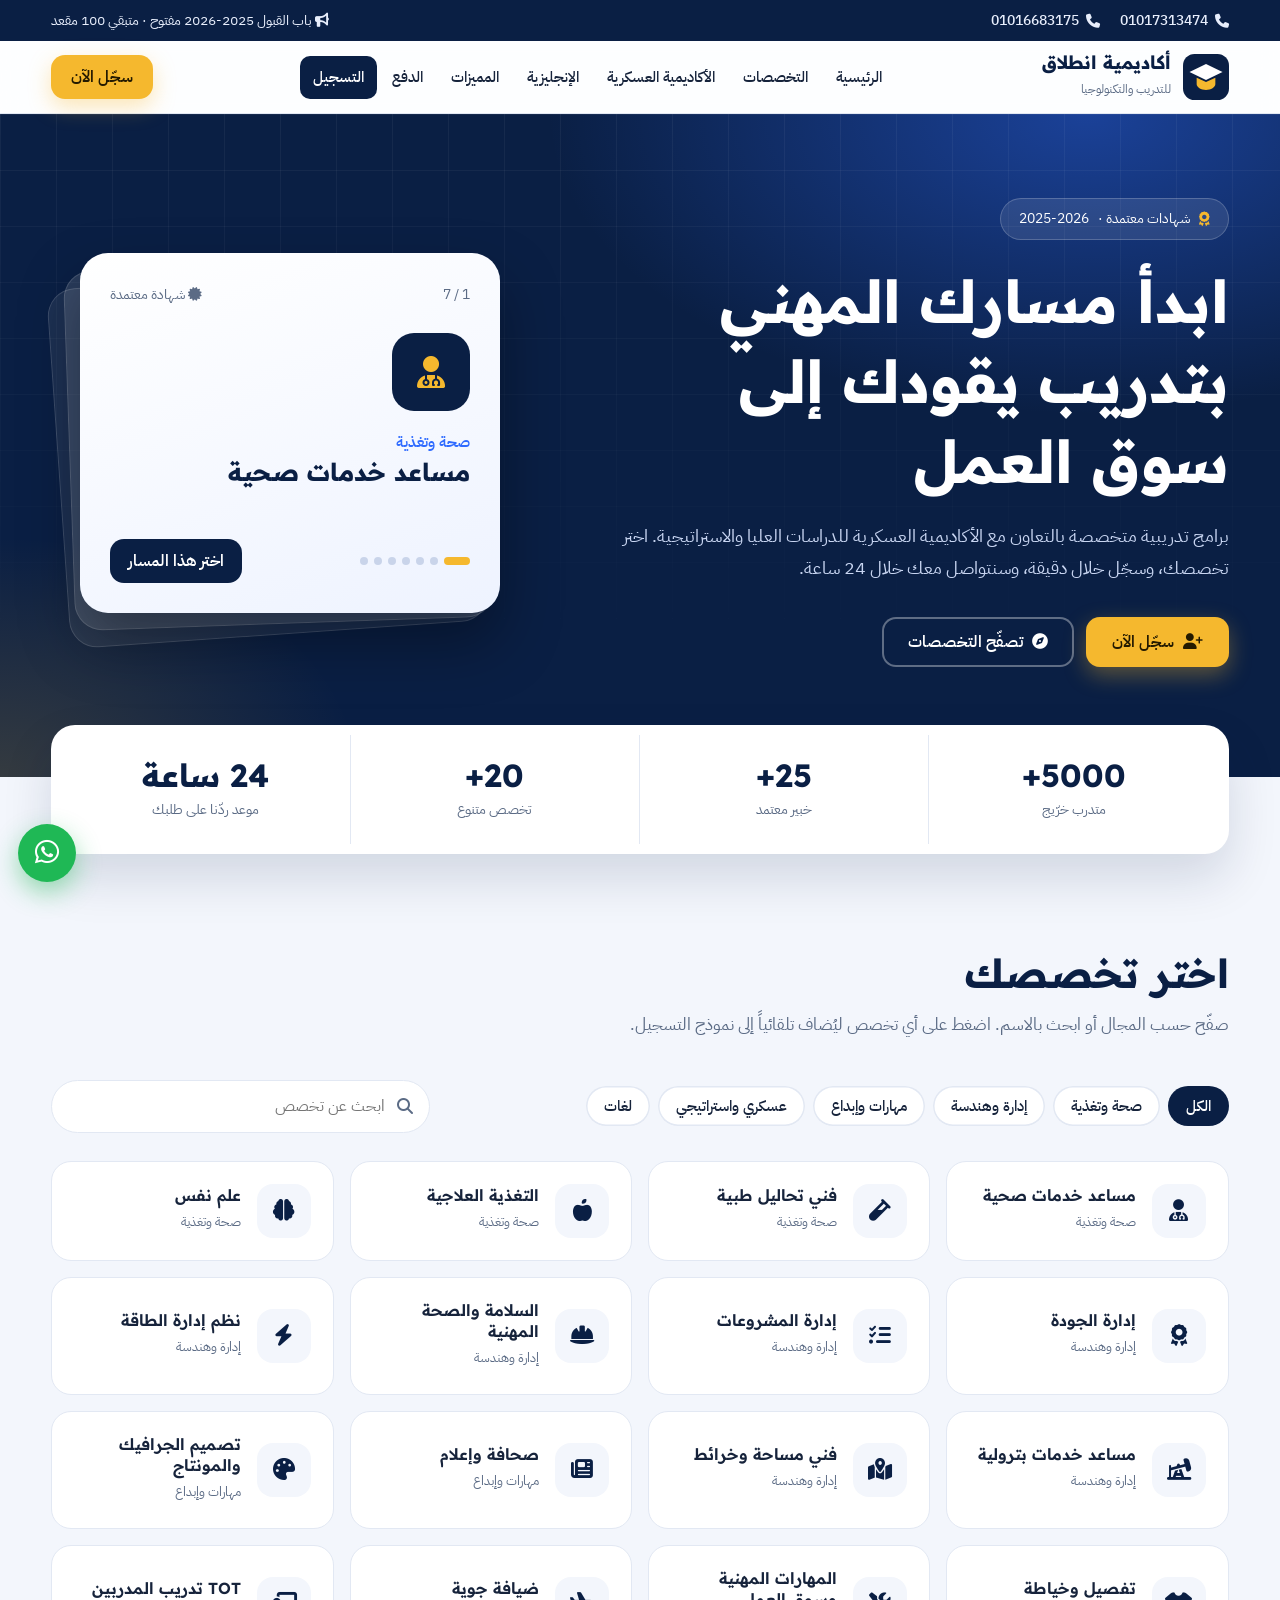
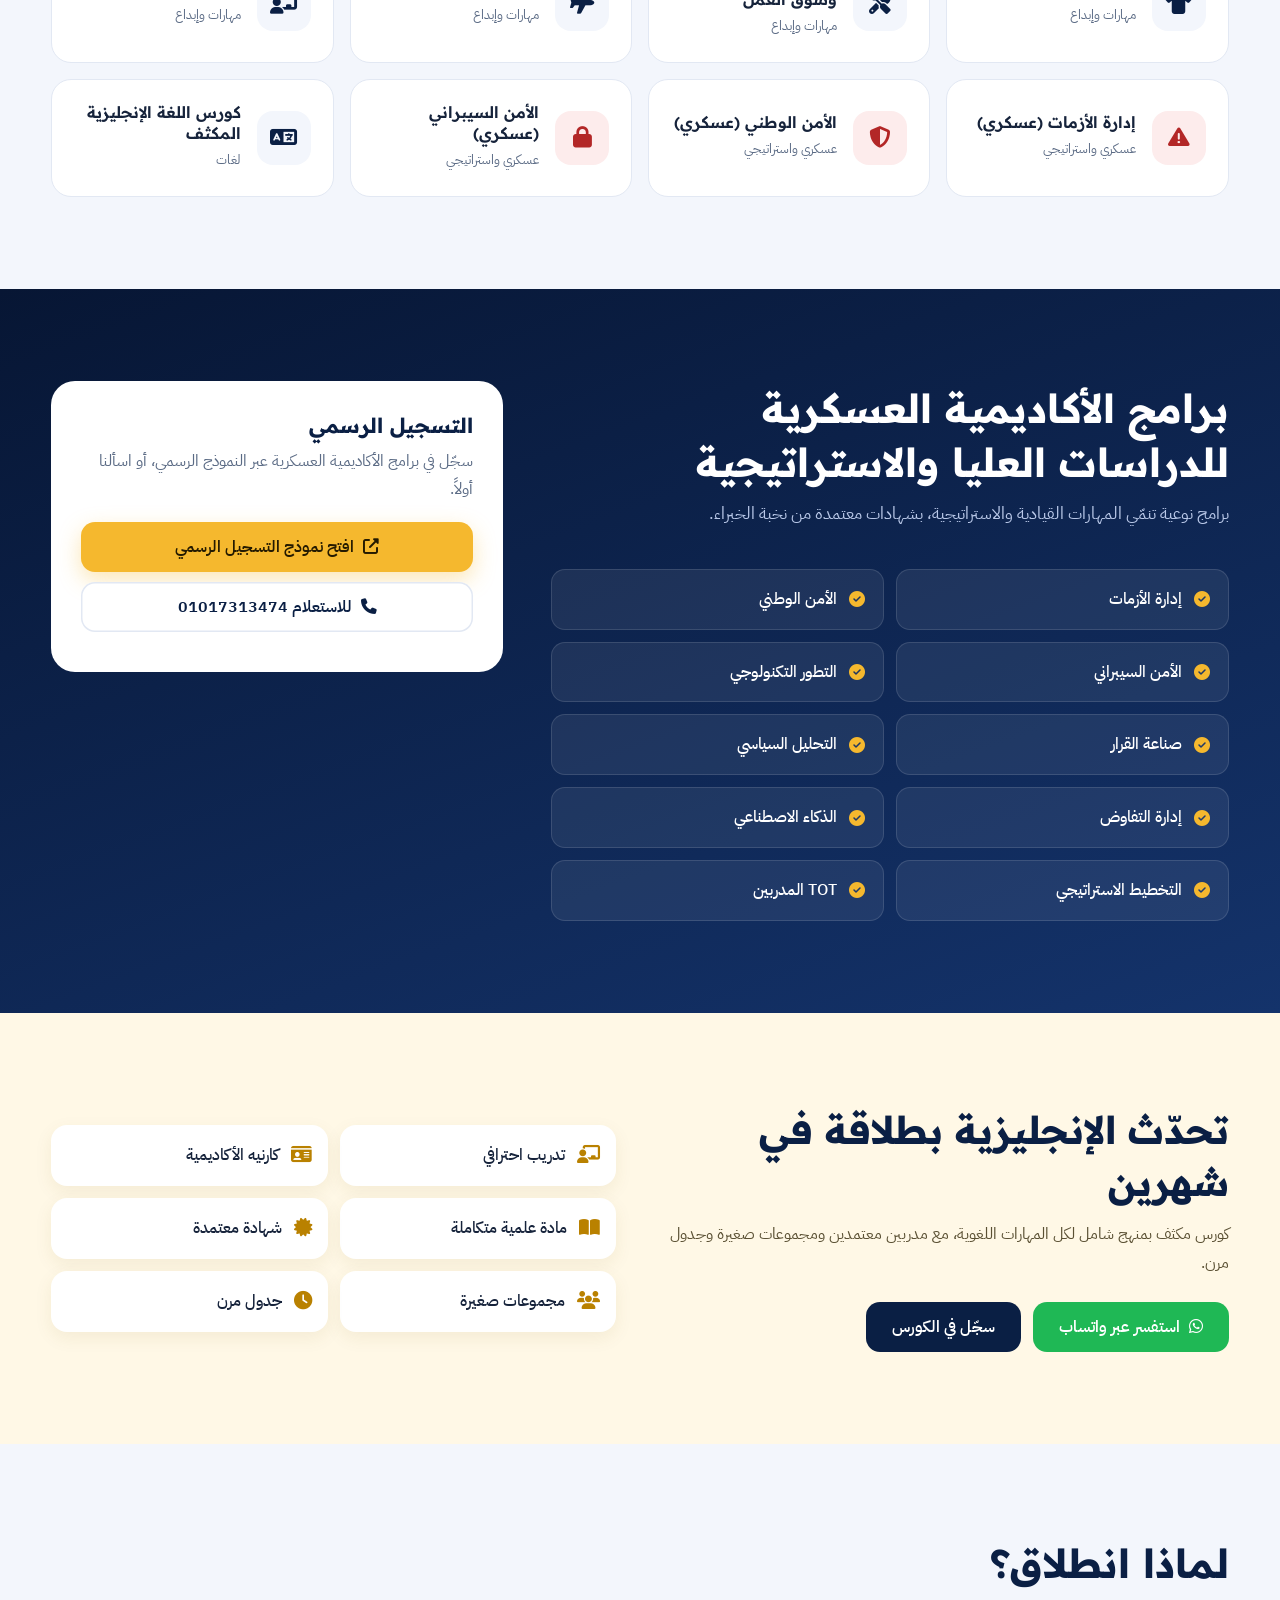
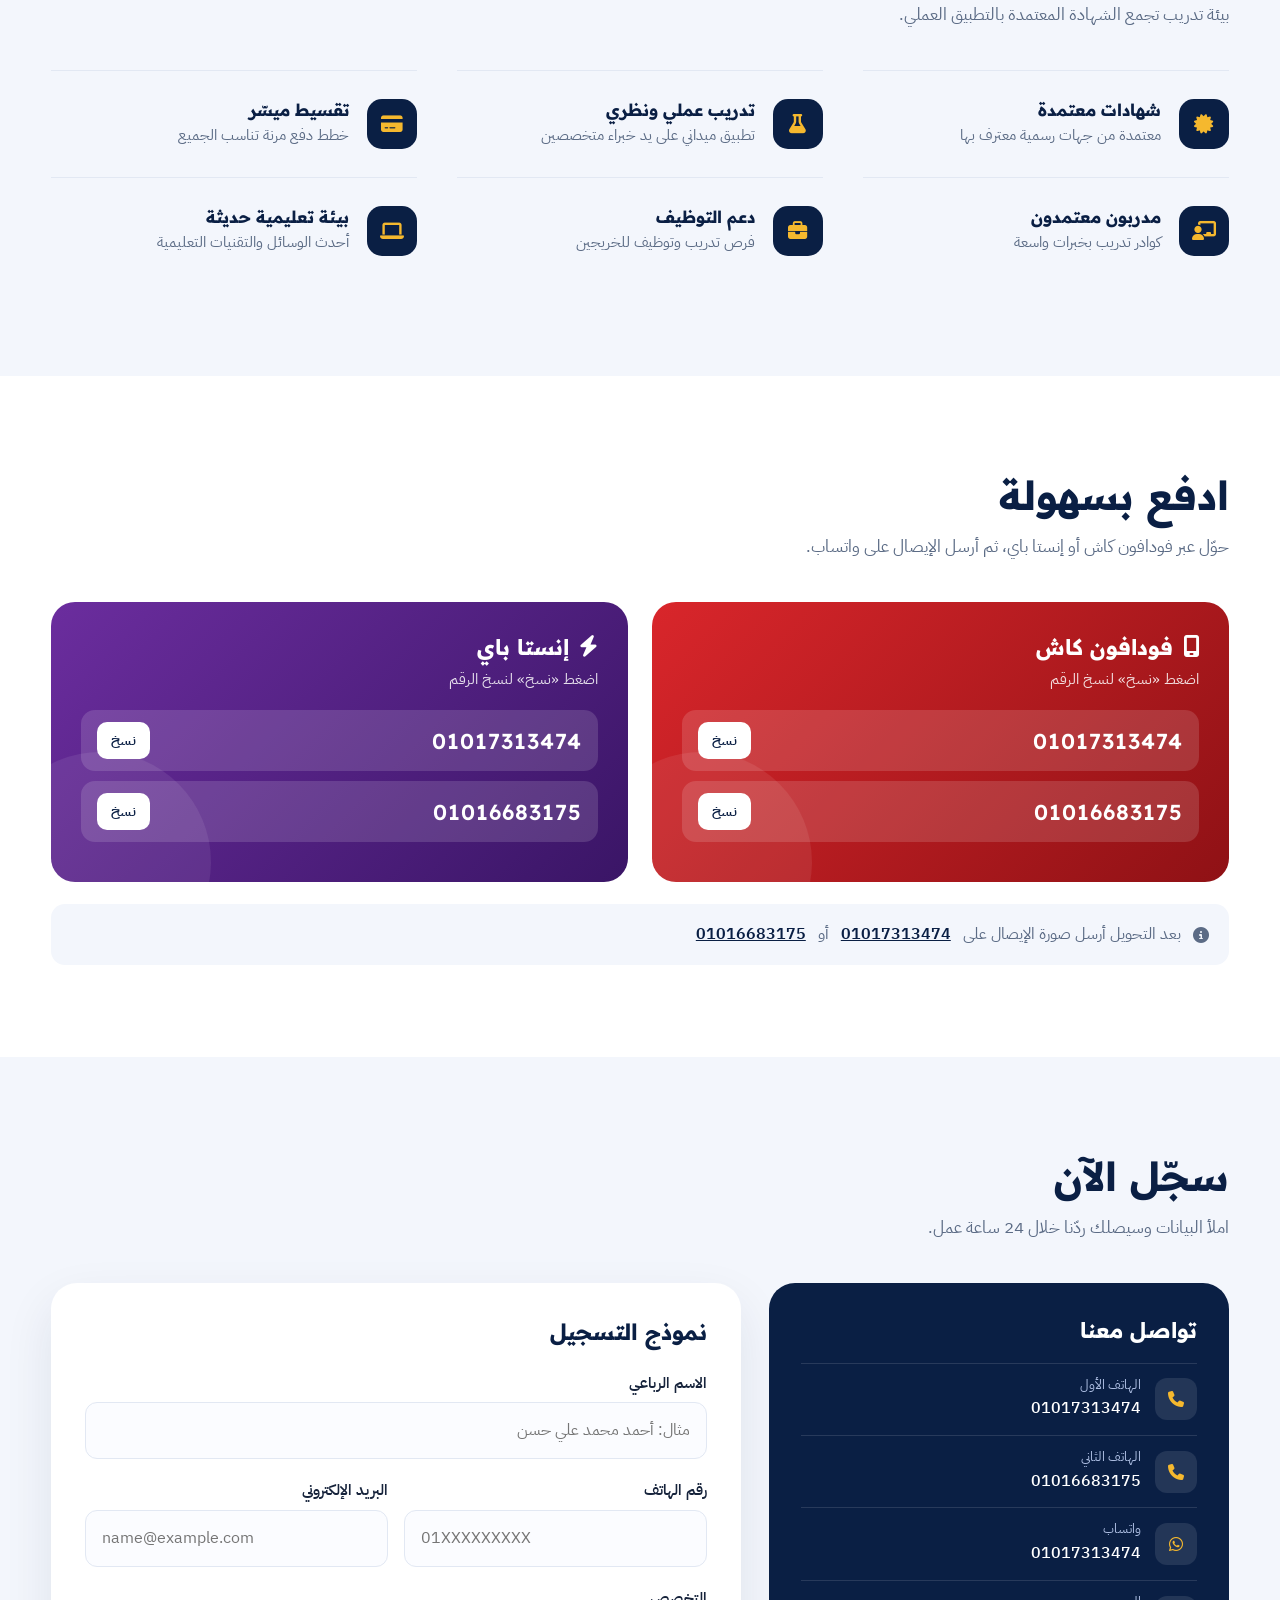
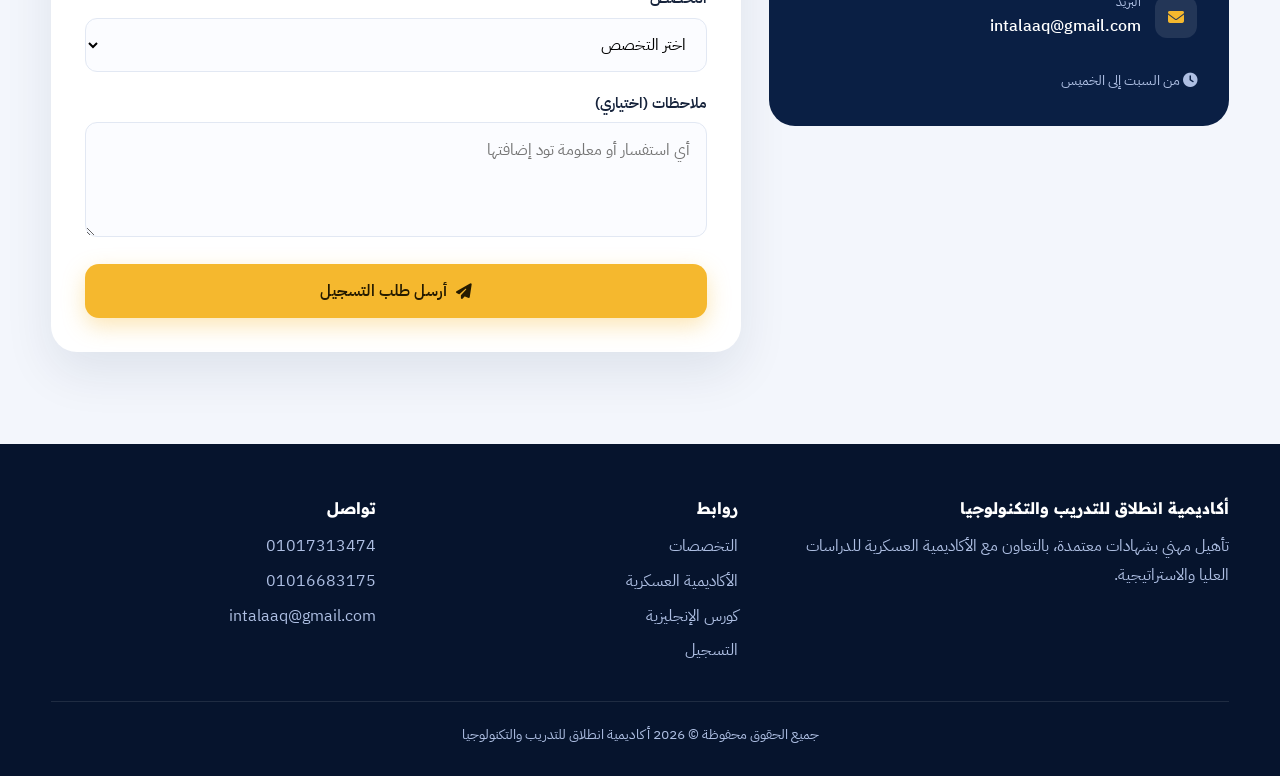
<file: index (2).html>
<!DOCTYPE html>
<html lang="ar" dir="rtl">
<head>
<meta charset="UTF-8">
<meta name="viewport" content="width=device-width, initial-scale=1, viewport-fit=cover">
<title>أكاديمية انطلاق للتدريب والتكنولوجيا | القبول 2025-2026</title>
<meta name="description" content="أكاديمية انطلاق للتدريب والتكنولوجيا: برامج تدريبية متخصصة بالتعاون مع الأكاديمية العسكرية للدراسات العليا والاستراتيجية، وكورس إنجليزي مكثف، وتسجيل مباشر.">
<meta name="theme-color" content="#0a1f44">
<meta property="og:title" content="أكاديمية انطلاق للتدريب والتكنولوجيا">
<meta property="og:description" content="اختر مسارك المهني وسجّل الآن.">
<meta property="og:type" content="website">
<link rel="icon" href="data:image/svg+xml,%3Csvg xmlns='http://www.w3.org/2000/svg' viewBox='0 0 64 64'%3E%3Crect width='64' height='64' rx='16' fill='%230a1f44'/%3E%3Cpath d='M32 14 9 25l23 11 23-11z' fill='%23fff'/%3E%3Cpath d='M19 33v9c0 4 6 8 13 8s13-4 13-8v-9L32 39z' fill='%23f5b82e'/%3E%3C/svg%3E">
<link rel="preconnect" href="https://fonts.googleapis.com"><link rel="preconnect" href="https://fonts.gstatic.com" crossorigin>
<link href="https://fonts.googleapis.com/css2?family=IBM+Plex+Sans+Arabic:wght@400;500;600&family=Readex+Pro:wght@400;600;700&display=swap" rel="stylesheet">
<link rel="stylesheet" href="https://cdnjs.cloudflare.com/ajax/libs/font-awesome/6.4.0/css/all.min.css">
<noscript><style>.hero-in{animation:none!important;opacity:1!important}</style></noscript>
<style>
:root{--ink:#0a1f44;--ink2:#14336b;--blue:#2f6bff;--gold:#f5b82e;--gold2:#ffd36b;--bg:#f3f6fc;--card:#fff;--tx:#16233b;--mut:#5b6b85;--line:#e2e8f3;--ok:#12a36a;--bad:#d93f3f;--r:20px;--head:'Readex Pro','IBM Plex Sans Arabic',Tahoma,sans-serif;--body:'IBM Plex Sans Arabic',Tahoma,sans-serif}
*,*::before,*::after{margin:0;padding:0;box-sizing:border-box}
html{scroll-behavior:smooth;scroll-padding-top:84px}
body{font-family:var(--body);background:var(--bg);color:var(--tx);line-height:1.8;overflow-x:hidden;-webkit-font-smoothing:antialiased}
h1,h2,h3,h4{font-family:var(--head);line-height:1.35;letter-spacing:0}
a{color:inherit}img,svg{display:block;max-width:100%}
:focus-visible{outline:3px solid var(--gold);outline-offset:3px;border-radius:8px}
.wrap{width:min(1200px,92%);margin-inline:auto}
.sr{position:absolute;width:1px;height:1px;overflow:hidden;clip-path:inset(50%)}
.skip{position:absolute;top:-70px;right:12px;background:var(--gold);color:var(--ink);padding:10px 18px;border-radius:0 0 12px 12px;font-weight:600;z-index:999;text-decoration:none}.skip:focus{top:0}

/* buttons */
.btn{display:inline-flex;align-items:center;justify-content:center;gap:9px;padding:13px 26px;border-radius:14px;border:0;font:600 .98rem var(--body);cursor:pointer;text-decoration:none;transition:transform .2s,box-shadow .2s,background .2s;white-space:nowrap}
.btn:hover{transform:translateY(-2px)}.btn:active{transform:none}
.btn-gold{background:var(--gold);color:#241a00;box-shadow:0 8px 22px rgba(245,184,46,.35)}.btn-gold:hover{background:var(--gold2)}
.btn-ink{background:var(--ink);color:#fff}.btn-ink:hover{background:var(--ink2)}
.btn-line{background:transparent;color:#fff;box-shadow:inset 0 0 0 2px rgba(255,255,255,.35)}.btn-line:hover{box-shadow:inset 0 0 0 2px #fff}
.btn-wa{background:#1fb855;color:#fff}.btn-wa:hover{background:#18a24a}
.btn-ghost{background:#fff;color:var(--ink);box-shadow:inset 0 0 0 1.5px var(--line)}.btn-ghost:hover{box-shadow:inset 0 0 0 1.5px var(--ink)}
.btn[disabled]{opacity:.6;cursor:wait;transform:none}

/* announcement + header */
.ann{background:var(--ink);color:#e8eefc;font-size:.88rem;padding:8px 0}
.ann .wrap{display:flex;justify-content:space-between;gap:12px;align-items:center;flex-wrap:wrap}
.ann a{text-decoration:none;font-weight:500;display:inline-flex;gap:7px;align-items:center}.ann a:hover{color:var(--gold)}
.ann .tel{display:flex;gap:20px;flex-wrap:wrap}
header{position:sticky;top:0;z-index:50;background:rgba(255,255,255,.86);backdrop-filter:saturate(1.6) blur(14px);border-bottom:1px solid var(--line)}
.bar{display:flex;align-items:center;justify-content:space-between;gap:16px;min-height:72px}
.brand{display:flex;align-items:center;gap:12px;text-decoration:none}
.brand b{display:block;font:700 1.15rem var(--head);color:var(--ink);line-height:1.2}.brand small{color:var(--mut);font-size:.74rem}
nav ul{display:flex;gap:2px;list-style:none}
nav a{display:block;padding:8px 13px;border-radius:10px;font-weight:500;font-size:.93rem;text-decoration:none;color:var(--tx);transition:background .2s}
nav a:hover,nav a.on{background:var(--ink);color:#fff}
.bar .btn{padding:10px 20px}
.burger{display:none;width:46px;height:46px;border-radius:12px;border:0;background:var(--ink);color:#fff;font-size:1.15rem;cursor:pointer}
@media(max-width:960px){.burger{display:block}.bar>.btn{display:none}
nav{position:absolute;inset:100% 0 auto 0;background:#fff;border-bottom:1px solid var(--line);padding:10px 4%;display:none;box-shadow:0 20px 30px rgba(10,31,68,.12)}
nav.open{display:block}nav ul{flex-direction:column}nav a{padding:13px 14px}}

/* hero */
.hero{background:var(--ink);color:#fff;position:relative;overflow:hidden;padding:84px 0 110px}
.hero::before{content:"";position:absolute;inset:0;background:radial-gradient(900px 500px at 85% 0,rgba(47,107,255,.45),transparent 60%),radial-gradient(600px 400px at 0 100%,rgba(245,184,46,.18),transparent 60%)}
.hero::after{content:"";position:absolute;inset:0;background-image:linear-gradient(rgba(255,255,255,.05) 1px,transparent 1px),linear-gradient(90deg,rgba(255,255,255,.05) 1px,transparent 1px);background-size:56px 56px;mask-image:linear-gradient(#000,transparent 85%)}
.hero .wrap{position:relative;z-index:1;display:grid;grid-template-columns:1.15fr .85fr;gap:56px;align-items:center}
.pill{display:inline-flex;gap:9px;align-items:center;background:rgba(255,255,255,.1);border:1px solid rgba(255,255,255,.2);padding:7px 18px;border-radius:99px;font-size:.88rem;margin-bottom:22px}
.pill i{color:var(--gold)}
.hero h1{font-size:clamp(2.1rem,5vw,3.7rem);font-weight:700;margin-bottom:20px}
.hero p.lead{color:#c9d6f2;font-size:1.1rem;max-width:56ch;margin-bottom:32px}
.cta{display:flex;gap:12px;flex-wrap:wrap}
.hero-in{opacity:0;transform:translateY(22px);animation:up .8s cubic-bezier(.2,.7,.2,1) forwards}
.hero-in:nth-child(2){animation-delay:.1s}.hero-in:nth-child(3){animation-delay:.2s}.hero-in:nth-child(4){animation-delay:.3s}
@keyframes up{to{opacity:1;transform:none}}

/* the deck — the memorable element */
.deck{position:relative;height:360px;max-width:420px;margin-inline:auto;width:100%}
.deck::before,.deck::after{content:"";position:absolute;inset:0;border-radius:28px;background:rgba(255,255,255,.08);border:1px solid rgba(255,255,255,.14)}
.deck::before{transform:translate(-22px,22px) rotate(-4deg)}.deck::after{transform:translate(-11px,11px) rotate(-2deg);background:rgba(255,255,255,.13)}
.slip{position:absolute;inset:0;z-index:2;background:linear-gradient(160deg,#fff,#eef3ff);color:var(--ink);border-radius:28px;padding:30px;display:flex;flex-direction:column;box-shadow:0 30px 60px rgba(0,0,0,.35)}
.slip .top{display:flex;justify-content:space-between;align-items:center;color:var(--mut);font-size:.85rem}
.slip .ico{width:78px;height:78px;border-radius:22px;background:var(--ink);color:var(--gold);display:grid;place-items:center;font-size:2rem;margin:26px 0 18px}
.slip h3{font-size:1.55rem;font-weight:700;min-height:3.9rem}
.slip .grp{color:var(--blue);font-weight:600;font-size:.92rem}
.slip .foot{margin-top:auto;display:flex;justify-content:space-between;align-items:center}
.dots{display:flex;gap:6px}.dots i{width:8px;height:8px;border-radius:9px;background:#c9d4ea;transition:.3s}.dots i.on{width:26px;background:var(--gold)}
.swap{animation:swap .45s ease}@keyframes swap{from{opacity:0;transform:translateY(10px)}}
@media(max-width:900px){.hero .wrap{grid-template-columns:1fr;gap:44px}.hero{padding:56px 0 90px}.deck{height:330px}}

/* ribbon stats */
.ribbon{margin-top:-52px;position:relative;z-index:3}
.ribbon .wrap{background:#fff;border-radius:24px;box-shadow:0 24px 50px rgba(10,31,68,.14);display:grid;grid-template-columns:repeat(4,1fr);padding:10px}
.ribbon div{padding:20px 14px;text-align:center}.ribbon div+div{border-right:1px solid var(--line)}
.ribbon b{display:block;font:700 2rem var(--head);color:var(--ink)}.ribbon span{color:var(--mut);font-size:.9rem}
@media(max-width:700px){.ribbon .wrap{grid-template-columns:1fr 1fr}.ribbon div:nth-child(3){border-right:0}.ribbon div:nth-child(n+3){border-top:1px solid var(--line)}}

/* sections */
section{padding:92px 0}
.head{max-width:640px;margin-bottom:40px}
.head h2{font-size:clamp(1.7rem,3.4vw,2.5rem);color:var(--ink);font-weight:700;margin-bottom:10px}
.head p{color:var(--mut);font-size:1.05rem}

/* tracks */
.tools{display:flex;gap:14px;flex-wrap:wrap;align-items:center;margin-bottom:28px}
.tabs{display:flex;gap:8px;flex-wrap:wrap}
.tab{border:0;background:#fff;color:var(--tx);padding:9px 18px;border-radius:99px;font:500 .93rem var(--body);cursor:pointer;box-shadow:inset 0 0 0 1.5px var(--line);transition:.2s}
.tab:hover{box-shadow:inset 0 0 0 1.5px var(--ink)}.tab[aria-pressed=true]{background:var(--ink);color:#fff;box-shadow:none}
.search{margin-inline-start:auto;position:relative;min-width:230px}
.search input{width:100%;padding:11px 44px 11px 16px;border-radius:99px;border:1.5px solid var(--line);font:inherit;background:#fff}
.search i{position:absolute;right:17px;top:50%;transform:translateY(-50%);color:var(--mut)}
.search input:focus{outline:0;border-color:var(--blue);box-shadow:0 0 0 4px rgba(47,107,255,.15)}
.tracks{display:grid;grid-template-columns:repeat(auto-fill,minmax(250px,1fr));gap:16px}
.track{background:var(--card);border-radius:var(--r);padding:22px;display:flex;gap:16px;align-items:center;border:1px solid var(--line);cursor:pointer;text-align:right;font:inherit;color:inherit;transition:transform .2s,border-color .2s,box-shadow .2s;width:100%}
.track:hover{transform:translateY(-3px);border-color:var(--blue);box-shadow:0 14px 30px rgba(47,107,255,.14)}
.track .ti{flex:none;width:54px;height:54px;border-radius:16px;background:var(--bg);color:var(--ink);display:grid;place-items:center;font-size:1.35rem;transition:.2s}
.track:hover .ti{background:var(--ink);color:var(--gold)}
.track h3{font-size:1rem;font-weight:600}.track small{color:var(--mut)}
.track.mil .ti{background:#fdecec;color:#b32727}
.empty{grid-column:1/-1;text-align:center;color:var(--mut);padding:40px}

/* military */
.mil-sec{background:linear-gradient(160deg,#071634,var(--ink2));color:#fff}
.mil-sec .head h2{color:#fff}.mil-sec .head p{color:#b9c8e8}
.mil-grid{display:grid;grid-template-columns:1.2fr .8fr;gap:48px;align-items:start}
.progs{display:grid;grid-template-columns:1fr 1fr;gap:12px;list-style:none}
.progs li{display:flex;gap:12px;align-items:center;padding:15px 18px;border-radius:14px;background:rgba(255,255,255,.07);border:1px solid rgba(255,255,255,.12);font-weight:500}
.progs i{color:var(--gold)}
.mil-box{background:#fff;color:var(--tx);border-radius:24px;padding:30px}
.mil-box h3{color:var(--ink);font-size:1.3rem;margin-bottom:8px}.mil-box p{color:var(--mut);margin-bottom:18px}
.mil-box .btn{width:100%;margin-bottom:10px}
@media(max-width:900px){.mil-grid{grid-template-columns:1fr}.progs{grid-template-columns:1fr}}

/* english */
.eng{background:#fff8e6}
.eng .wrap{display:grid;grid-template-columns:1fr 1fr;gap:48px;align-items:center}
.eng h2{font-size:clamp(1.7rem,3.4vw,2.4rem);color:var(--ink);margin-bottom:12px}
.eng p{color:#5a5033;margin-bottom:24px}
.perks{display:grid;grid-template-columns:1fr 1fr;gap:12px;list-style:none}
.perks li{background:#fff;border-radius:16px;padding:16px;display:flex;gap:12px;align-items:center;font-weight:500;box-shadow:0 6px 18px rgba(120,90,10,.08)}
.perks i{color:#b98100;font-size:1.15rem}
@media(max-width:900px){.eng .wrap{grid-template-columns:1fr}}

/* features */
.feats{display:grid;grid-template-columns:repeat(3,1fr);gap:0 40px}
.feat{display:flex;gap:18px;padding:28px 0;border-top:1px solid var(--line)}
.feat i{flex:none;width:50px;height:50px;border-radius:15px;background:var(--ink);color:var(--gold);display:grid;place-items:center;font-size:1.2rem}
.feat h3{font-size:1.05rem;color:var(--ink)}.feat p{color:var(--mut);font-size:.94rem}
@media(max-width:900px){.feats{grid-template-columns:1fr}}

/* payment */
.pay{background:#fff}
.pays{display:grid;grid-template-columns:1fr 1fr;gap:24px}
.wallet{border-radius:24px;padding:30px;color:#fff;position:relative;overflow:hidden}
.wallet.v{background:linear-gradient(135deg,#d9262b,#8f1115)}.wallet.i{background:linear-gradient(135deg,#6b2d9e,#3a1566)}
.wallet::after{content:"";position:absolute;width:220px;height:220px;border-radius:50%;background:rgba(255,255,255,.08);left:-60px;bottom:-90px}
.wallet h3{font-size:1.35rem;margin-bottom:4px;display:flex;gap:10px;align-items:center}
.wallet>p{opacity:.85;margin-bottom:18px;font-size:.93rem}
.num{display:flex;justify-content:space-between;align-items:center;gap:10px;background:rgba(255,255,255,.14);border-radius:14px;padding:12px 16px;margin-bottom:10px;position:relative;z-index:1}
.num b{font:600 1.35rem var(--head);direction:ltr;letter-spacing:1px}
.num button{border:0;background:#fff;color:var(--ink);border-radius:10px;padding:8px 14px;font:600 .85rem var(--body);cursor:pointer}
.note{margin-top:22px;padding:16px 20px;border-radius:14px;background:var(--bg);color:var(--mut);display:flex;gap:12px;align-items:center;flex-wrap:wrap}
.note a{color:var(--ink);font-weight:600}
@media(max-width:800px){.pays{grid-template-columns:1fr}}

/* register */
.reg-grid{display:grid;grid-template-columns:.8fr 1.2fr;gap:28px;align-items:start}
.side{background:var(--ink);color:#fff;border-radius:26px;padding:32px;position:sticky;top:96px}
.side h3{font-size:1.35rem;margin-bottom:18px}
.side a.c{display:flex;gap:14px;align-items:center;padding:12px 0;text-decoration:none;border-top:1px solid rgba(255,255,255,.12)}
.side a.c:hover{color:var(--gold)}.side a.c i{width:42px;height:42px;border-radius:12px;background:rgba(255,255,255,.1);display:grid;place-items:center;color:var(--gold)}
.side small{display:block;color:#aebfe3;line-height:1.4}.side span{font-weight:500;direction:ltr;display:inline-block}
.formbox{background:#fff;border-radius:26px;padding:34px;box-shadow:0 20px 50px rgba(10,31,68,.09)}
.formbox h3{font-size:1.4rem;color:var(--ink);margin-bottom:22px}
.fg{margin-bottom:18px}.fg label{display:block;font-weight:600;font-size:.93rem;margin-bottom:6px}
.fc{width:100%;padding:13px 16px;border:1.5px solid var(--line);border-radius:12px;font:inherit;background:#fbfcff;transition:.2s}
.fc:focus{outline:0;border-color:var(--blue);background:#fff;box-shadow:0 0 0 4px rgba(47,107,255,.14)}
.fc.bad{border-color:var(--bad)}
.er{color:var(--bad);font-size:.84rem;margin-top:5px;display:none}.er.v{display:block}
.two{display:grid;grid-template-columns:1fr 1fr;gap:16px}
.hp{position:absolute;width:1px;height:1px;overflow:hidden;opacity:0;clip-path:inset(50%);pointer-events:none}
@media(max-width:900px){.reg-grid{grid-template-columns:1fr}.side{position:static}.two{grid-template-columns:1fr}.formbox{padding:24px}}

/* footer + floats */
footer{background:#06142d;color:#aebfe3;padding:54px 0 28px}
.fgrid{display:grid;grid-template-columns:1.4fr 1fr 1fr;gap:36px;margin-bottom:30px}
footer h4{color:#fff;margin-bottom:12px}footer ul{list-style:none}footer li{margin-bottom:6px}
footer a{text-decoration:none}footer a:hover{color:var(--gold)}
.copy{border-top:1px solid rgba(255,255,255,.1);padding-top:20px;font-size:.88rem;text-align:center}
@media(max-width:800px){.fgrid{grid-template-columns:1fr}}
.wa-fab{position:fixed;left:18px;bottom:calc(18px + env(safe-area-inset-bottom));width:58px;height:58px;border-radius:50%;background:#1fb855;color:#fff;display:grid;place-items:center;font-size:1.7rem;box-shadow:0 10px 26px rgba(31,184,85,.45);z-index:40;text-decoration:none;transition:transform .2s}.wa-fab:hover{transform:scale(1.08)}

/* modal + toast */
.modal{position:fixed;inset:0;background:rgba(6,20,45,.65);backdrop-filter:blur(4px);display:none;place-items:center;z-index:100;padding:20px}
.modal.on{display:grid}
.mbox{background:#fff;border-radius:26px;max-width:440px;width:100%;padding:34px;text-align:center;animation:pop .35s cubic-bezier(.2,.8,.2,1)}
@keyframes pop{from{opacity:0;transform:scale(.92)}}
.mbox .ok{width:72px;height:72px;border-radius:50%;background:#e4f7ee;color:var(--ok);display:grid;place-items:center;font-size:2rem;margin:0 auto 16px}
.mbox h3{color:var(--ink);font-size:1.4rem;margin-bottom:6px}.mbox>p{color:var(--mut);margin-bottom:16px}
.det{background:var(--bg);border-radius:14px;padding:14px 18px;text-align:right;margin-bottom:20px;font-size:.93rem}
.det p{margin:3px 0}.det i{color:var(--blue);width:22px}
.mbox .row{display:flex;gap:10px;justify-content:center;flex-wrap:wrap}
#toast{position:fixed;bottom:24px;inset-inline:0;margin:auto;width:max-content;max-width:92%;background:var(--ink);color:#fff;padding:12px 22px;border-radius:14px;z-index:200;display:none;box-shadow:0 14px 34px rgba(0,0,0,.3)}
#toast.on{display:block;animation:up .3s forwards}
#toast.bad{background:var(--bad)}
@media(prefers-reduced-motion:reduce){*,*::before,*::after{animation:none!important;transition:none!important;scroll-behavior:auto!important}.hero-in{opacity:1;transform:none}}
</style>
</head>
<body>
<a class="skip" href="#register">تخطي إلى نموذج التسجيل</a>

<div class="ann"><div class="wrap">
  <div class="tel">
    <a href="tel:+201017313474"><i class="fas fa-phone"></i> 01017313474</a>
    <a href="tel:+201016683175"><i class="fas fa-phone"></i> 01016683175</a>
  </div>
  <div id="annText"><i class="fas fa-bullhorn"></i> <span>باب القبول مفتوح</span></div>
</div></div>

<header><div class="wrap bar">
  <a href="#home" class="brand" aria-label="أكاديمية انطلاق">
    <svg width="46" height="46" viewBox="0 0 64 64" aria-hidden="true"><rect width="64" height="64" rx="16" fill="#0a1f44"/><path d="M32 14 9 25l23 11 23-11z" fill="#fff"/><path d="M19 33v9c0 4 6 8 13 8s13-4 13-8v-9L32 39z" fill="#f5b82e"/></svg>
    <span><b>أكاديمية انطلاق</b><small>للتدريب والتكنولوجيا</small></span>
  </a>
  <nav id="nav" aria-label="القائمة الرئيسية"><ul>
    <li><a href="#home">الرئيسية</a></li><li><a href="#tracks">التخصصات</a></li><li><a href="#military">الأكاديمية العسكرية</a></li>
    <li><a href="#english">الإنجليزية</a></li><li><a href="#why">المميزات</a></li><li><a href="#payment">الدفع</a></li><li><a href="#register">التسجيل</a></li>
  </ul></nav>
  <a class="btn btn-gold" href="#register">سجّل الآن</a>
  <button class="burger" id="burger" aria-label="فتح القائمة" aria-expanded="false" aria-controls="nav"><i class="fas fa-bars"></i></button>
</div></header>

<main id="home">
<section class="hero" style="padding-bottom:110px"><div class="wrap">
  <div>
    <div class="pill hero-in"><i class="fas fa-award"></i> شهادات معتمدة · <span data-year>2025-2026</span></div>
    <h1 class="hero-in">ابدأ مسارك المهني بتدريب يقودك إلى سوق العمل</h1>
    <p class="lead hero-in">برامج تدريبية متخصصة بالتعاون مع الأكاديمية العسكرية للدراسات العليا والاستراتيجية. اختر تخصصك، وسجّل خلال دقيقة، وسنتواصل معك خلال 24 ساعة.</p>
    <div class="cta hero-in">
      <a class="btn btn-gold" href="#register"><i class="fas fa-user-plus"></i> سجّل الآن</a>
      <a class="btn btn-line" href="#tracks"><i class="fas fa-compass"></i> تصفّح التخصصات</a>
    </div>
  </div>
  <div class="deck hero-in" aria-live="polite">
    <div class="slip" id="slip">
      <div class="top"><span id="slipN">1 / 1</span><span><i class="fas fa-certificate"></i> شهادة معتمدة</span></div>
      <div class="ico"><i id="slipI" class="fas fa-graduation-cap"></i></div>
      <div class="grp" id="slipG"></div><h3 id="slipT"></h3>
      <div class="foot"><div class="dots" id="dots"></div><button class="btn btn-ink" id="slipB" style="padding:10px 18px">اختر هذا المسار</button></div>
    </div>
  </div>
</div></section>

<div class="ribbon"><div class="wrap" id="stats"></div></div>

<section id="tracks"><div class="wrap">
  <div class="head"><h2>اختر تخصصك</h2><p>صفّح حسب المجال أو ابحث بالاسم. اضغط على أي تخصص ليُضاف تلقائياً إلى نموذج التسجيل.</p></div>
  <div class="tools"><div class="tabs" id="tabs"></div>
    <div class="search"><label class="sr" for="q">ابحث عن تخصص</label><input id="q" type="search" placeholder="ابحث عن تخصص" autocomplete="off"><i class="fas fa-search"></i></div></div>
  <div class="tracks" id="tracksGrid"></div>
</div></section>

<section class="mil-sec" id="military"><div class="wrap mil-grid">
  <div>
    <div class="head"><h2>برامج الأكاديمية العسكرية للدراسات العليا والاستراتيجية</h2><p>برامج نوعية تنمّي المهارات القيادية والاستراتيجية، بشهادات معتمدة من نخبة الخبراء.</p></div>
    <ul class="progs" id="progs"></ul>
  </div>
  <div class="mil-box">
    <h3>التسجيل الرسمي</h3><p>سجّل في برامج الأكاديمية العسكرية عبر النموذج الرسمي، أو اسألنا أولاً.</p>
    <a class="btn btn-gold" href="https://forms.gle/36LRG21ArYrP5Uko9" target="_blank" rel="noopener"><i class="fas fa-up-right-from-square"></i> افتح نموذج التسجيل الرسمي</a>
    <a class="btn btn-ghost" href="tel:+201017313474"><i class="fas fa-phone"></i> للاستعلام 01017313474</a>
  </div>
</div></section>

<section class="eng" id="english"><div class="wrap">
  <div>
    <h2>تحدّث الإنجليزية بطلاقة في شهرين</h2>
    <p>كورس مكثف بمنهج شامل لكل المهارات اللغوية، مع مدربين معتمدين ومجموعات صغيرة وجدول مرن.</p>
    <div class="cta">
      <a class="btn btn-wa" href="https://wa.me/201017313474" target="_blank" rel="noopener"><i class="fab fa-whatsapp"></i> استفسر عبر واتساب</a>
      <button class="btn btn-ink" data-pick="كورس اللغة الإنجليزية المكثف">سجّل في الكورس</button>
    </div>
  </div>
  <ul class="perks">
    <li><i class="fas fa-chalkboard-user"></i> تدريب احترافي</li><li><i class="fas fa-id-card"></i> كارنيه الأكاديمية</li>
    <li><i class="fas fa-book-open"></i> مادة علمية متكاملة</li><li><i class="fas fa-certificate"></i> شهادة معتمدة</li>
    <li><i class="fas fa-users"></i> مجموعات صغيرة</li><li><i class="fas fa-clock"></i> جدول مرن</li>
  </ul>
</div></section>

<section id="why"><div class="wrap">
  <div class="head"><h2>لماذا انطلاق؟</h2><p>بيئة تدريب تجمع الشهادة المعتمدة بالتطبيق العملي.</p></div>
  <div class="feats" id="feats"></div>
</div></section>

<section class="pay" id="payment"><div class="wrap">
  <div class="head"><h2>ادفع بسهولة</h2><p>حوّل عبر فودافون كاش أو إنستا باي، ثم أرسل الإيصال على واتساب.</p></div>
  <div class="pays">
    <div class="wallet v"><h3><i class="fas fa-mobile-screen"></i> فودافون كاش</h3><p>اضغط «نسخ» لنسخ الرقم</p>
      <div class="num"><b>01017313474</b><button data-copy="01017313474">نسخ</button></div>
      <div class="num"><b>01016683175</b><button data-copy="01016683175">نسخ</button></div></div>
    <div class="wallet i"><h3><i class="fas fa-bolt"></i> إنستا باي</h3><p>اضغط «نسخ» لنسخ الرقم</p>
      <div class="num"><b>01017313474</b><button data-copy="01017313474">نسخ</button></div>
      <div class="num"><b>01016683175</b><button data-copy="01016683175">نسخ</button></div></div>
  </div>
  <div class="note"><i class="fas fa-circle-info"></i> بعد التحويل أرسل صورة الإيصال على
    <a href="https://wa.me/201017313474" target="_blank" rel="noopener">01017313474</a> أو
    <a href="https://wa.me/201016683175" target="_blank" rel="noopener">01016683175</a></div>
</div></section>

<section id="register"><div class="wrap">
  <div class="head"><h2>سجّل الآن</h2><p>املأ البيانات وسيصلك ردّنا خلال 24 ساعة عمل.</p></div>
  <div class="reg-grid">
    <aside class="side"><h3>تواصل معنا</h3>
      <a class="c" href="tel:+201017313474"><i class="fas fa-phone"></i><div><small>الهاتف الأول</small><span>01017313474</span></div></a>
      <a class="c" href="tel:+201016683175"><i class="fas fa-phone"></i><div><small>الهاتف الثاني</small><span>01016683175</span></div></a>
      <a class="c" href="https://wa.me/201017313474" target="_blank" rel="noopener"><i class="fab fa-whatsapp"></i><div><small>واتساب</small><span>01017313474</span></div></a>
      <a class="c" href="mailto:intalaaq@gmail.com"><i class="fas fa-envelope"></i><div><small>البريد</small><span>intalaaq@gmail.com</span></div></a>
      <p style="margin-top:16px;color:#aebfe3;font-size:.9rem"><i class="fas fa-clock"></i> من السبت إلى الخميس</p></aside>
    <div class="formbox"><h3>نموذج التسجيل</h3>
      <form id="form" novalidate>
        <div class="hp" aria-hidden="true"><label>الموقع<input id="website" tabindex="-1" autocomplete="off"></label></div>
        <div class="fg"><label for="fullName">الاسم الرباعي</label><input class="fc" id="fullName" autocomplete="name" placeholder="مثال: أحمد محمد علي حسن"><div class="er" id="e-fullName"></div></div>
        <div class="two">
          <div class="fg"><label for="phone">رقم الهاتف</label><input class="fc" id="phone" type="tel" inputmode="numeric" maxlength="11" dir="ltr" placeholder="01XXXXXXXXX"><div class="er" id="e-phone"></div></div>
          <div class="fg"><label for="email">البريد الإلكتروني</label><input class="fc" id="email" type="email" dir="ltr" placeholder="name@example.com"><div class="er" id="e-email"></div></div>
        </div>
        <div class="fg"><label for="spec">التخصص</label><select class="fc" id="spec"><option value="">اختر التخصص</option></select><div class="er" id="e-spec"></div></div>
        <div class="fg"><label for="msg">ملاحظات (اختياري)</label><textarea class="fc" id="msg" rows="3" placeholder="أي استفسار أو معلومة تود إضافتها"></textarea></div>
        <button class="btn btn-gold" id="send" type="submit" style="width:100%;padding:15px"><i class="fas fa-paper-plane"></i> أرسل طلب التسجيل</button>
      </form></div>
  </div>
</div></section>
</main>

<footer><div class="wrap">
  <div class="fgrid">
    <div><h4>أكاديمية انطلاق للتدريب والتكنولوجيا</h4><p>تأهيل مهني بشهادات معتمدة، بالتعاون مع الأكاديمية العسكرية للدراسات العليا والاستراتيجية.</p></div>
    <div><h4>روابط</h4><ul><li><a href="#tracks">التخصصات</a></li><li><a href="#military">الأكاديمية العسكرية</a></li><li><a href="#english">كورس الإنجليزية</a></li><li><a href="#register">التسجيل</a></li></ul></div>
    <div><h4>تواصل</h4><ul><li><a href="tel:+201017313474">01017313474</a></li><li><a href="tel:+201016683175">01016683175</a></li><li><a href="mailto:intalaaq@gmail.com">intalaaq@gmail.com</a></li></ul></div>
  </div>
  <div class="copy">جميع الحقوق محفوظة © <span id="yr"></span> أكاديمية انطلاق للتدريب والتكنولوجيا</div>
</div></footer>

<a class="wa-fab" href="https://wa.me/201017313474" target="_blank" rel="noopener" aria-label="تواصل عبر واتساب"><i class="fab fa-whatsapp"></i></a>

<div class="modal" id="modal" role="dialog" aria-modal="true" aria-labelledby="mt"><div class="mbox">
  <div class="ok"><i class="fas fa-check"></i></div><h3 id="mt">تم تجهيز طلبك</h3>
  <p>لتأكيد الطلب أرسله عبر واتساب، وسنتواصل معك خلال 24 ساعة عمل.</p>
  <div class="det" id="det"></div>
  <div class="row"><a class="btn btn-wa" id="modalWa" target="_blank" rel="noopener"><i class="fab fa-whatsapp"></i> أكّد عبر واتساب</a><button class="btn btn-ghost" id="mClose">إغلاق</button></div>
</div></div>
<div id="toast" role="status" aria-live="polite"></div>

<script>
'use strict';
/* ═══ الإعدادات — عدّل هذا الجزء فقط ═══ */
const CFG = {
  academicYear: '2025-2026',      // العام الدراسي المعروض
  seatsAvailable: 100,            // عدد المقاعد (رقم تحدّثه بنفسك) — null لإخفائه
  whatsappNumber: '201017313474', // رقم استقبال الطلبات (بصيغة دولية بدون +)
  submitEndpoint: ''              // رابط Google Apps Script لحفظ الطلبات في Sheet (اختياري). فارغ = واتساب فقط
};

/* ═══ البيانات ═══ */
const GROUPS = ['الكل','صحة وتغذية','إدارة وهندسة','مهارات وإبداع','عسكري واستراتيجي','لغات'];
const TRACKS = [
 ['مساعد خدمات صحية','fa-user-doctor',1],['فني تحاليل طبية','fa-vial',1],['التغذية العلاجية','fa-apple-whole',1],['علم نفس','fa-brain',1],
 ['إدارة الجودة','fa-award',2],['إدارة المشروعات','fa-list-check',2],['السلامة والصحة المهنية','fa-helmet-safety',2],['نظم إدارة الطاقة','fa-bolt',2],['مساعد خدمات بترولية','fa-oil-well',2],['فني مساحة وخرائط','fa-map-location-dot',2],
 ['صحافة وإعلام','fa-newspaper',3],['تصميم الجرافيك والمونتاج','fa-palette',3],['تفصيل وخياطة','fa-shirt',3],['المهارات المهنية وسوق العمل','fa-screwdriver-wrench',3],['ضيافة جوية','fa-plane',3],['TOT تدريب المدربين','fa-chalkboard-user',3],
 ['إدارة الأزمات (عسكري)','fa-triangle-exclamation',4],['الأمن الوطني (عسكري)','fa-shield-halved',4],['الأمن السيبراني (عسكري)','fa-lock',4],
 ['كورس اللغة الإنجليزية المكثف','fa-language',5]
].map(([name,icon,g])=>({name,icon,g}));
const MIL = ['إدارة الأزمات','الأمن الوطني','الأمن السيبراني','التطور التكنولوجي','صناعة القرار','التحليل السياسي','إدارة التفاوض','الذكاء الاصطناعي','التخطيط الاستراتيجي','TOT المدربين'];
const FEATS = [['fa-certificate','شهادات معتمدة','معتمدة من جهات رسمية معترف بها'],['fa-flask','تدريب عملي ونظري','تطبيق ميداني على يد خبراء متخصصين'],['fa-credit-card','تقسيط ميسّر','خطط دفع مرنة تناسب الجميع'],['fa-chalkboard-user','مدربون معتمدون','كوادر تدريب بخبرات واسعة'],['fa-briefcase','دعم التوظيف','فرص تدريب وتوظيف للخريجين'],['fa-laptop','بيئة تعليمية حديثة','أحدث الوسائل والتقنيات التعليمية']];
const STATS = [['5000+','متدرب خرّيج'],['25+','خبير معتمد'],['20+','تخصص متنوع'],['24 ساعة','موعد ردّنا على طلبك']];

/* ═══ أدوات ═══ */
const $ = (s, r = document) => r.querySelector(s);
const $$ = (s, r = document) => [...r.querySelectorAll(s)];
const el = (t, c, h) => { const e = document.createElement(t); if (c) e.className = c; if (h) e.innerHTML = h; return e; };
let tt;
function toast(msg, bad) { const t = $('#toast'); t.textContent = msg; t.className = 'on' + (bad ? ' bad' : ''); clearTimeout(tt); tt = setTimeout(() => t.className = '', 3200); }
const pickTrack = name => { $('#spec').value = name; validate('spec'); $('#register').scrollIntoView({ behavior: 'smooth' }); toast('تم اختيار: ' + name); };

/* ═══ العرض ═══ */
function renderStatic() {
  $$('[data-year]').forEach(e => e.textContent = CFG.academicYear);
  document.title = document.title.replace(/\d{4}-\d{4}/, CFG.academicYear);
  $('#yr').textContent = new Date().getFullYear();
  $('#stats').innerHTML = STATS.map(([n, l]) => `<div><b>${n}</b><span>${l}</span></div>`).join('');
  $('#progs').innerHTML = MIL.map(p => `<li><i class="fas fa-circle-check"></i>${p}</li>`).join('');
  $('#feats').innerHTML = FEATS.map(([i, t, d]) => `<div class="feat"><i class="fas ${i}"></i><div><h3>${t}</h3><p>${d}</p></div></div>`).join('');
  const s = CFG.seatsAvailable;
  $('#annText').innerHTML = s == null ? `<i class="fas fa-bullhorn"></i> <span>باب القبول ${CFG.academicYear} مفتوح</span>`
    : s <= 0 ? '<i class="fas fa-circle-xmark"></i> <span>نفدت المقاعد المتاحة</span>'
    : `<i class="fas fa-bullhorn"></i> <span>باب القبول ${CFG.academicYear} مفتوح · متبقي ${s} مقعد</span>`;
  const sel = $('#spec');
  GROUPS.slice(1).forEach((g, i) => { const og = el('optgroup'); og.label = g; TRACKS.filter(t => t.g === i + 1).forEach(t => og.append(new Option(t.name, t.name))); sel.append(og); });
  $$('[data-pick]').forEach(b => b.onclick = () => pickTrack(b.dataset.pick));
}

let grp = 0;
function renderTracks() {
  const q = $('#q').value.trim().toLowerCase(), box = $('#tracksGrid');
  const list = TRACKS.filter(t => (!grp || t.g === grp) && t.name.toLowerCase().includes(q));
  box.replaceChildren(...(list.length ? list.map(t => {
    const b = el('button', 'track' + (t.g === 4 ? ' mil' : ''), `<span class="ti"><i class="fas ${t.icon}"></i></span><span><h3></h3><small>${GROUPS[t.g]}</small></span>`);
    $('h3', b).textContent = t.name; b.type = 'button'; b.onclick = () => pickTrack(t.name); return b;
  }) : [el('div', 'empty', 'لا يوجد تخصص بهذا الاسم. جرّب كلمة أخرى أو اختر «الكل».')]));
}
function renderTabs() {
  const box = $('#tabs');
  GROUPS.forEach((g, i) => { const b = el('button', 'tab'); b.type = 'button'; b.textContent = g; b.setAttribute('aria-pressed', i === 0);
    b.onclick = () => { grp = i; $$('.tab', box).forEach((x, j) => x.setAttribute('aria-pressed', j === i)); renderTracks(); }; box.append(b); });
  $('#q').addEventListener('input', renderTracks);
}

/* بطاقة المسارات في الواجهة */
function setupDeck() {
  const feat = [0, 4, 11, 16, 7, 19, 14].map(i => TRACKS[i]); let i = 0, timer;
  const dots = $('#dots'); feat.forEach(() => dots.append(el('i')));
  const show = n => { i = (n + feat.length) % feat.length; const t = feat[i];
    $('#slipI').className = 'fas ' + t.icon; $('#slipT').textContent = t.name; $('#slipG').textContent = GROUPS[t.g];
    $('#slipN').textContent = `${i + 1} / ${feat.length}`; $$('i', dots).forEach((d, j) => d.classList.toggle('on', j === i));
    const s = $('#slip'); s.classList.remove('swap'); void s.offsetWidth; s.classList.add('swap'); };
  const run = () => { if (!matchMedia('(prefers-reduced-motion:reduce)').matches) timer = setInterval(() => show(i + 1), 3200); };
  const stop = () => clearInterval(timer);
  $('#slipB').onclick = () => pickTrack(feat[i].name);
  ['mouseenter', 'focusin'].forEach(e => $('.deck').addEventListener(e, stop)); ['mouseleave', 'focusout'].forEach(e => $('.deck').addEventListener(e, () => { stop(); run(); }));
  show(0); run();
}

/* ═══ التسجيل ═══ */
const AR = '٠١٢٣٤٥٦٧٨٩', nd = v => v.replace(/[٠-٩]/g, d => AR.indexOf(d));
const RULES = {
  fullName: [v => v.length >= 6 && v.split(/\s+/).filter(Boolean).length >= 2, 'أدخل الاسم الرباعي كاملاً (كلمتان على الأقل)'],
  phone: [v => /^01[0125]\d{8}$/.test(nd(v)), 'أدخل رقم هاتف مصري من 11 رقماً يبدأ بـ 01'],
  email: [v => /^[^\s@]+@[^\s@]+\.[^\s@]+$/.test(v), 'أدخل بريداً إلكترونياً صحيحاً مثل name@example.com'],
  spec: [v => !!v, 'اختر التخصص المطلوب']
};
function validate(id) { const [f, m] = RULES[id], inp = $('#' + id), er = $('#e-' + id), ok = f(inp.value.trim());
  inp.classList.toggle('bad', !ok); er.textContent = ok ? '' : m; er.classList.toggle('v', !ok); return ok; }
const waLink = r => `https://wa.me/${CFG.whatsappNumber}?text=` + encodeURIComponent(['طلب تسجيل جديد - أكاديمية انطلاق', 'الاسم: ' + r.name, 'الهاتف: ' + r.phone, 'البريد: ' + r.email, 'التخصص: ' + r.spec, r.msg && 'ملاحظات: ' + r.msg].filter(Boolean).join('\n'));

function setupForm() {
  const f = $('#form'), btn = $('#send'), label = btn.innerHTML;
  Object.keys(RULES).forEach(id => $('#' + id).addEventListener(id === 'spec' ? 'change' : 'input', () => validate(id)));
  f.addEventListener('submit', async e => {
    e.preventDefault();
    if ($('#website').value) return;
    if (!Object.keys(RULES).map(validate).every(Boolean)) { $('.fc.bad').focus(); return; }
    if (CFG.seatsAvailable != null && CFG.seatsAvailable <= 0) return toast('نفدت المقاعد المتاحة حالياً', true);
    if (Date.now() - (+sessionStorage.getItem('last') || 0) < 30000) return toast('أُرسل طلب منذ لحظات، انتظر قليلاً', true);
    const r = { name: $('#fullName').value.trim(), phone: nd($('#phone').value.trim()), email: $('#email').value.trim(), spec: $('#spec').value, msg: $('#msg').value.trim(), date: new Date().toLocaleString('ar-EG'), timestamp: new Date().toISOString() };
    btn.disabled = true; btn.innerHTML = '<i class="fas fa-spinner fa-spin"></i> جاري الإرسال';
    try {
      if (CFG.submitEndpoint) await fetch(CFG.submitEndpoint, { method: 'POST', mode: 'no-cors', headers: { 'Content-Type': 'text/plain;charset=utf-8' }, body: JSON.stringify({ ...r, specialization: r.spec, message: r.msg }) });
      try { sessionStorage.setItem('last', Date.now()); } catch {}
      f.reset(); openModal(r);
      if (!CFG.submitEndpoint) window.open(waLink(r), '_blank', 'noopener');
    } catch { toast('تعذّر الإرسال. سنفتح واتساب لإرسال الطلب', true); window.open(waLink(r), '_blank', 'noopener'); }
    finally { btn.disabled = false; btn.innerHTML = label; }
  });
}
function openModal(r) {
  const d = $('#det'); d.replaceChildren();
  [['fa-user', 'الاسم', r.name], ['fa-graduation-cap', 'التخصص', r.spec], ['fa-calendar', 'التاريخ', r.date]].forEach(([ic, l, v]) => { const p = el('p', '', `<i class="fas ${ic}"></i> `); p.append(`${l}: ${v}`); d.append(p); });
  $('#modalWa').href = waLink(r); $('#modal').classList.add('on'); $('#mClose').focus();
}
const closeModal = () => $('#modal').classList.remove('on');

/* ═══ تفاعلات عامة ═══ */
function setupUI() {
  const nav = $('#nav'), bg = $('#burger');
  const set = o => { nav.classList.toggle('open', o); bg.setAttribute('aria-expanded', o); bg.firstElementChild.className = o ? 'fas fa-xmark' : 'fas fa-bars'; };
  bg.onclick = () => set(!nav.classList.contains('open')); $$('a', nav).forEach(a => a.onclick = () => set(false));
  $('#mClose').onclick = closeModal; $('#modal').onclick = e => { if (e.target.id === 'modal') closeModal(); };
  document.addEventListener('keydown', e => { if (e.key === 'Escape') { closeModal(); set(false); } });
  $$('[data-copy]').forEach(b => b.onclick = async () => { const v = b.dataset.copy;
    try { await navigator.clipboard.writeText(v); toast('تم نسخ الرقم ' + v); }
    catch { const t = el('textarea'); t.value = v; document.body.append(t); t.select(); try { document.execCommand('copy'); toast('تم نسخ الرقم ' + v); } catch { toast('انسخ الرقم يدوياً', true); } t.remove(); } });
  const links = $$('nav a'), secs = $$('main section[id]');
  const io = new IntersectionObserver(es => es.forEach(e => { if (e.isIntersecting) links.forEach(a => a.classList.toggle('on', a.getAttribute('href') === '#' + e.target.id)); }), { rootMargin: '-45% 0px -50% 0px' });
  secs.forEach(s => io.observe(s));
}

renderStatic(); renderTabs(); renderTracks(); setupDeck(); setupForm(); setupUI();
</script>
</body>
</html>
</file>
